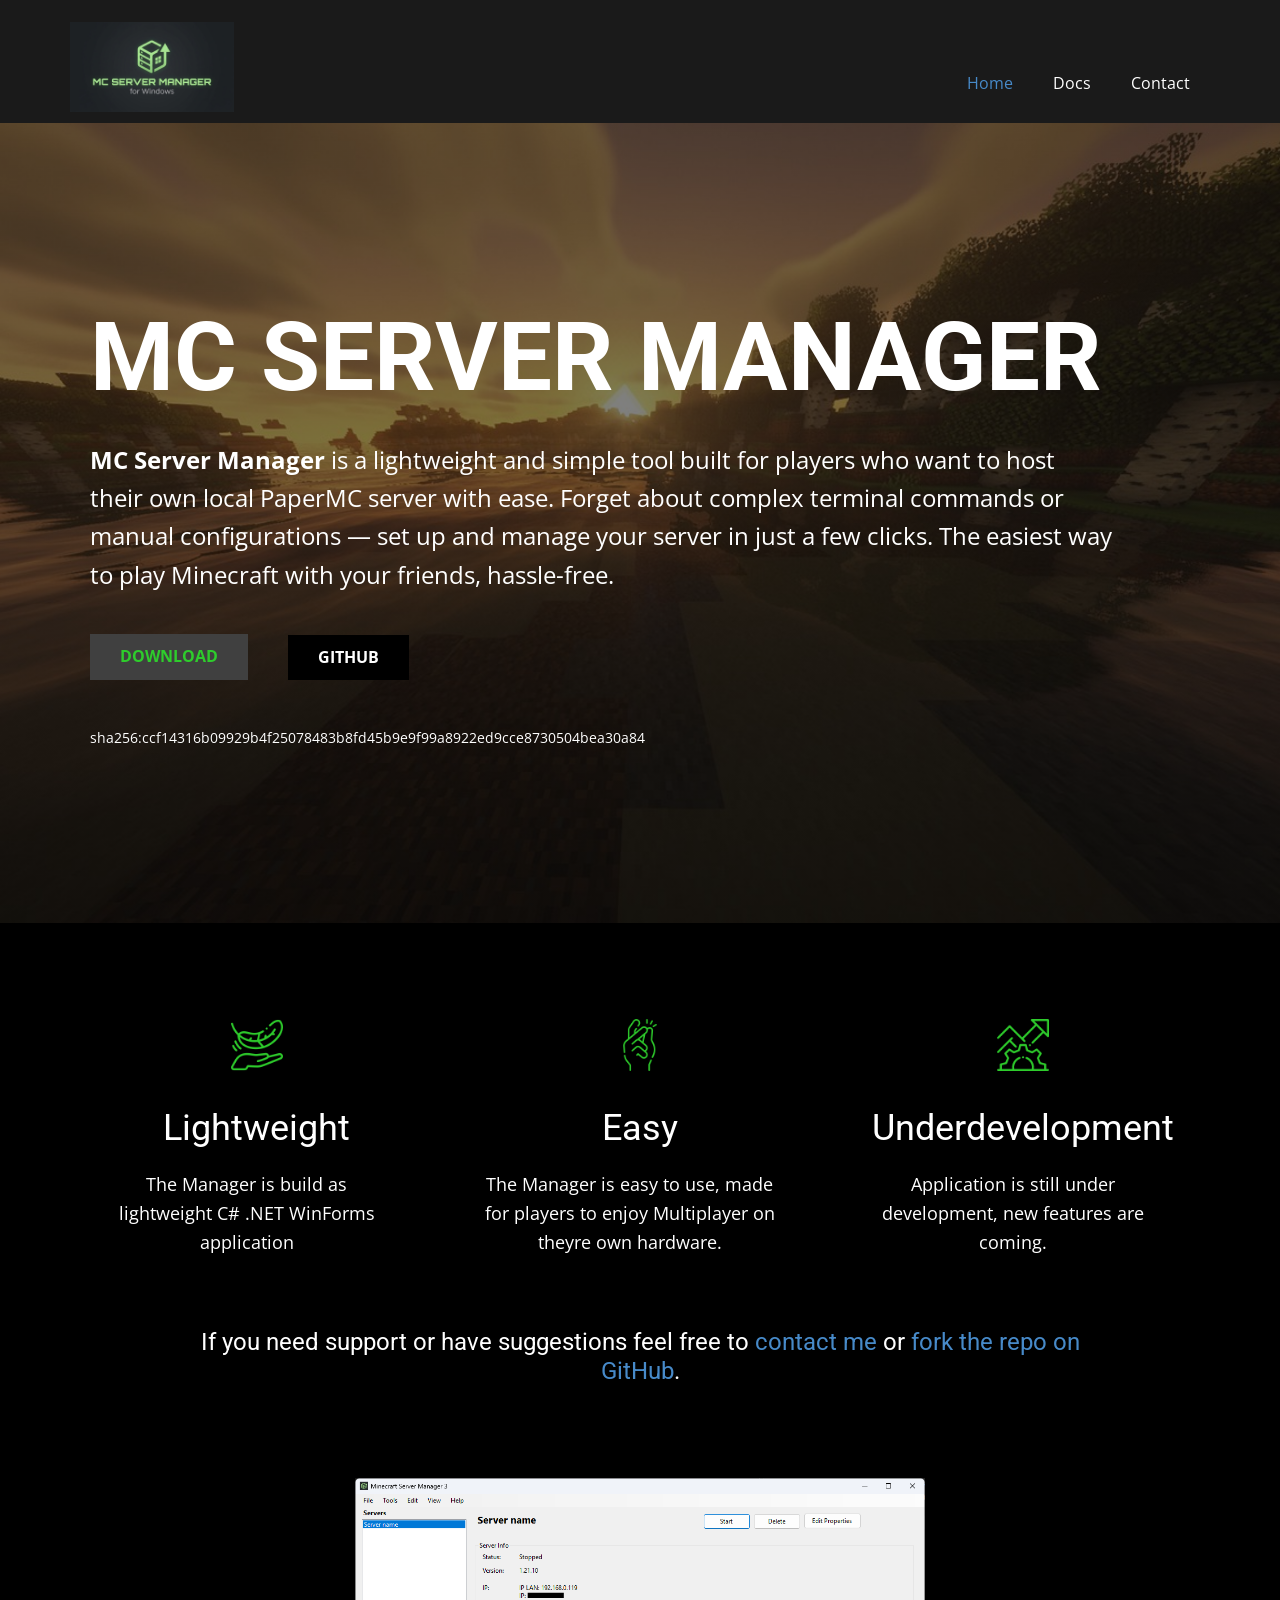
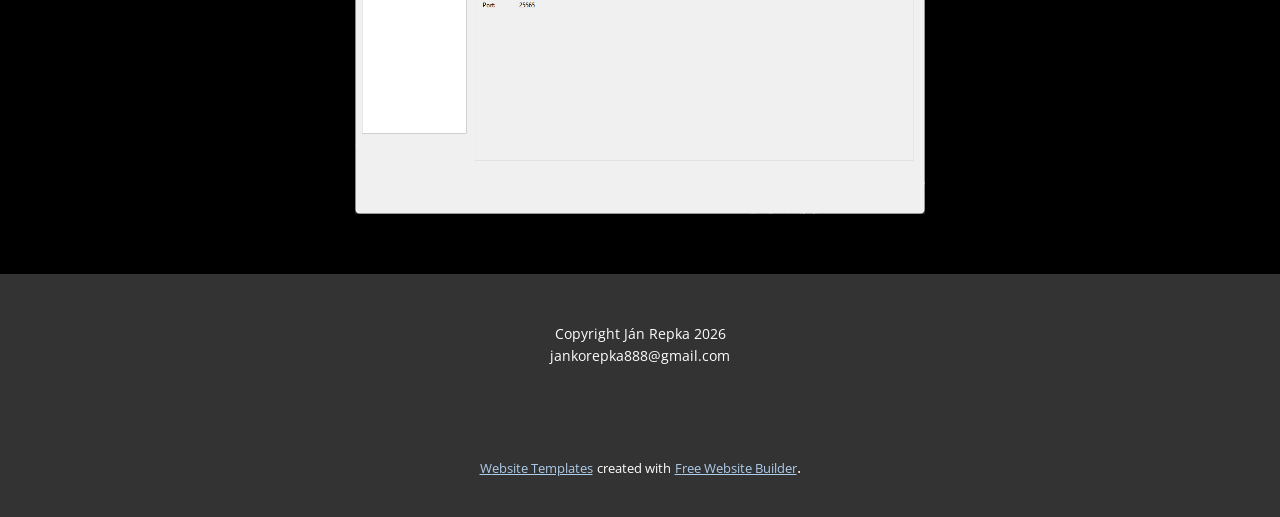
<file: docs/index.html>
<!DOCTYPE html>
<html style="font-size: 16px;" lang="en"><head>
    <meta name="viewport" content="width=device-width, initial-scale=1.0">
    <meta charset="utf-8">
    <meta name="keywords" content="MC Server Manager">
    <meta name="description" content="">
    <title>Home</title>
    <link rel="stylesheet" href="nicepage.css" media="screen">
<link rel="stylesheet" href="Home.css" media="screen">
    <script class="u-script" type="text/javascript" src="jquery.js" defer=""></script>
    <script class="u-script" type="text/javascript" src="nicepage.js" defer=""></script>
    <meta name="generator" content="Nicepage 5.20.7, nicepage.com">
    <link id="u-theme-google-font" rel="stylesheet" href="https://fonts.googleapis.com/css?family=Roboto:100,100i,300,300i,400,400i,500,500i,700,700i,900,900i|Open+Sans:300,300i,400,400i,500,500i,600,600i,700,700i,800,800i">
    
    
    
    
    
    <script type="application/ld+json">{
		"@context": "http://schema.org",
		"@type": "Organization",
		"name": "MC Server Manager",
		"logo": "images/Gemini_Generated_Image_7xptm7xptm7xptm7.jpeg"
}</script>
    <meta name="theme-color" content="#478ac9">
    <meta property="og:title" content="Home">
    <meta property="og:type" content="website">
  <meta data-intl-tel-input-cdn-path="intlTelInput/"></head>
  <body data-home-page="Home.html" data-home-page-title="Home" data-path-to-root="./" data-include-products="false" class="u-body u-xl-mode" data-lang="en"><header class="u-clearfix u-grey-90 u-header u-header" id="sec-f086"><div class="u-clearfix u-sheet u-sheet-1">
        <a href="Home.html" class="u-image u-logo u-image-1" data-image-width="1408" data-image-height="768" title="Home">
          <img src="images/Gemini_Generated_Image_7xptm7xptm7xptm7.jpeg" class="u-logo-image u-logo-image-1">
        </a>
        <nav class="u-menu u-menu-one-level u-offcanvas u-menu-1">
          <div class="menu-collapse" style="font-size: 1rem; letter-spacing: 0px;">
            <a class="u-button-style u-custom-left-right-menu-spacing u-custom-padding-bottom u-custom-top-bottom-menu-spacing u-nav-link u-text-active-palette-1-base u-text-hover-palette-2-base" href="#">
              <svg class="u-svg-link" viewBox="0 0 24 24"><use xmlns:xlink="http://www.w3.org/1999/xlink" xlink:href="#menu-hamburger"></use></svg>
              <svg class="u-svg-content" version="1.1" id="menu-hamburger" viewBox="0 0 16 16" x="0px" y="0px" xmlns:xlink="http://www.w3.org/1999/xlink" xmlns="http://www.w3.org/2000/svg"><g><rect y="1" width="16" height="2"></rect><rect y="7" width="16" height="2"></rect><rect y="13" width="16" height="2"></rect>
</g></svg>
            </a>
          </div>
          <div class="u-custom-menu u-nav-container">
            <ul class="u-nav u-unstyled u-nav-1"><li class="u-nav-item"><a class="u-button-style u-nav-link u-text-active-palette-1-base u-text-hover-palette-2-base" href="Home.html" style="padding: 10px 20px;">Home</a>
</li><li class="u-nav-item"><a class="u-button-style u-nav-link u-text-active-palette-1-base u-text-hover-palette-2-base" href="Docs.html" style="padding: 10px 20px;">Docs</a>
</li><li class="u-nav-item"><a class="u-button-style u-nav-link u-text-active-palette-1-base u-text-hover-palette-2-base" href="Contact.html" style="padding: 10px 20px;">Contact</a>
</li></ul>
          </div>
          <div class="u-custom-menu u-nav-container-collapse">
            <div class="u-black u-container-style u-inner-container-layout u-opacity u-opacity-95 u-sidenav">
              <div class="u-inner-container-layout u-sidenav-overflow">
                <div class="u-menu-close"></div>
                <ul class="u-align-center u-nav u-popupmenu-items u-unstyled u-nav-2"><li class="u-nav-item"><a class="u-button-style u-nav-link" href="Home.html">Home</a>
</li><li class="u-nav-item"><a class="u-button-style u-nav-link" href="Docs.html">Docs</a>
</li><li class="u-nav-item"><a class="u-button-style u-nav-link" href="Contact.html">Contact</a>
</li></ul>
              </div>
            </div>
            <div class="u-black u-menu-overlay u-opacity u-opacity-70"></div>
          </div>
        </nav>
      </div></header>
    <section class="u-align-left u-clearfix u-image u-shading u-section-1" src="" data-image-width="1280" data-image-height="720" id="sec-16d6">
      <div class="u-clearfix u-sheet u-sheet-1">
        <h1 class="u-text u-text-default u-title u-text-1">MC Server Manager</h1>
        <p class="u-large-text u-text u-text-variant u-text-2"><b>MC Server Manager</b> is a lightweight and simple tool built for players who want to host their own local PaperMC server with ease. Forget about complex terminal commands or manual configurations — set up and manage your server in just a few clicks. The easiest way to play Minecraft with your friends, hassle-free.
        </p>
        <a href="https://github.com/JaatrovyKnedlicek/MC-Server-Manager-Windows/releases/download/3.0/win-x64.exe" class="u-btn u-button-style u-grey-75 u-text-custom-color-1 u-btn-1" target="_blank">Download<br>
        </a>
        <a href="https://github.com/JaatrovyKnedlicek/MC-Server-Manager-Windows" class="u-black u-btn u-button-style u-btn-2">Github</a>
        <p class="u-text u-text-3"> sha256:ccf14316b09929b4f25078483b8fd45b9e9f99a8922ed9cce8730504bea30a84</p>
      </div>
    </section>
    <section class="u-align-center u-black u-clearfix u-section-2" id="sec-79f2">
      <div class="u-clearfix u-sheet u-sheet-1">
        <div class="u-expanded-width u-list u-list-1">
          <div class="u-repeater u-repeater-1">
            <div class="u-align-center u-container-style u-list-item u-repeater-item">
              <div class="u-container-layout u-similar-container u-valign-top u-container-layout-1"><span class="u-black u-file-icon u-icon u-text-custom-color-1 u-icon-1"><img src="images/4497578-fa80ca86.png" alt=""></span>
                <h3 class="u-text u-text-1">Lightweight</h3>
                <p class="u-text u-text-default u-text-2">The Manager is build as lightweight C# .NET WinForms application</p>
              </div>
            </div>
            <div class="u-align-center u-container-style u-list-item u-repeater-item">
              <div class="u-container-layout u-similar-container u-valign-top u-container-layout-2"><span class="u-black u-file-icon u-icon u-icon-circle u-text-custom-color-1 u-icon-2"><img src="images/3798326-2c5b3eae.png" alt=""></span>
                <h3 class="u-text u-text-3">Easy</h3>
                <p class="u-text u-text-default u-text-4">The Manager is easy to use, made for players to enjoy Multiplayer on theyre own hardware.</p>
              </div>
            </div>
            <div class="u-align-center u-container-style u-list-item u-repeater-item">
              <div class="u-container-layout u-similar-container u-valign-top u-container-layout-3"><span class="u-black u-file-icon u-icon u-icon-circle u-text-custom-color-1 u-icon-3"><img src="images/555038-aad5f849.png" alt=""></span>
                <h3 class="u-text u-text-5">Underdevelopment<br>
                </h3>
                <p class="u-text u-text-default u-text-6">Application is still under development, new features are coming.</p>
              </div>
            </div>
          </div>
        </div>
        <h4 class="u-text u-text-default u-text-7">If you need support or have suggestions feel free to <a href="Contact.html" class="u-active-none u-border-none u-btn u-button-link u-button-style u-hover-none u-none u-text-palette-1-base u-btn-1">contact me</a> or <a href="https://github.com/JaatrovyKnedlicek/MC-Server-Manager-Windows" class="u-active-none u-border-none u-btn u-button-link u-button-style u-hover-none u-none u-text-palette-1-base u-btn-2">fork the repo on GitHub</a>.
        </h4>
      </div>
    </section>
    <section class="u-black u-clearfix u-container-align-center u-section-3" id="sec-48f2">
      <div class="u-clearfix u-sheet u-sheet-1">
        <img class="u-image u-image-default u-image-1" src="images/Snmkaobrazovky2026-08-16153539.png" alt="" data-image-width="1090" data-image-height="642">
      </div>
    </section>
    
    
    
    <footer class="u-align-center u-clearfix u-footer u-grey-80 u-footer" id="sec-ef37"><div class="u-clearfix u-sheet u-sheet-1">
        <p class="u-small-text u-text u-text-variant u-text-1">Copyright Ján Repka 2026<br>jankorepka888@gmail.com
        </p>
      </div></footer>
    <section class="u-backlink u-clearfix u-grey-80">
      <a class="u-link" href="https://nicepage.com/website-templates" target="_blank">
        <span>Website Templates</span>
      </a>
      <p class="u-text">
        <span>created with</span>
      </p>
      <a class="u-link" href="https://nicepage.studio" target="_blank">
        <span>Free Website Builder</span>
      </a>. 
    </section>
  
</body></html>
</file>
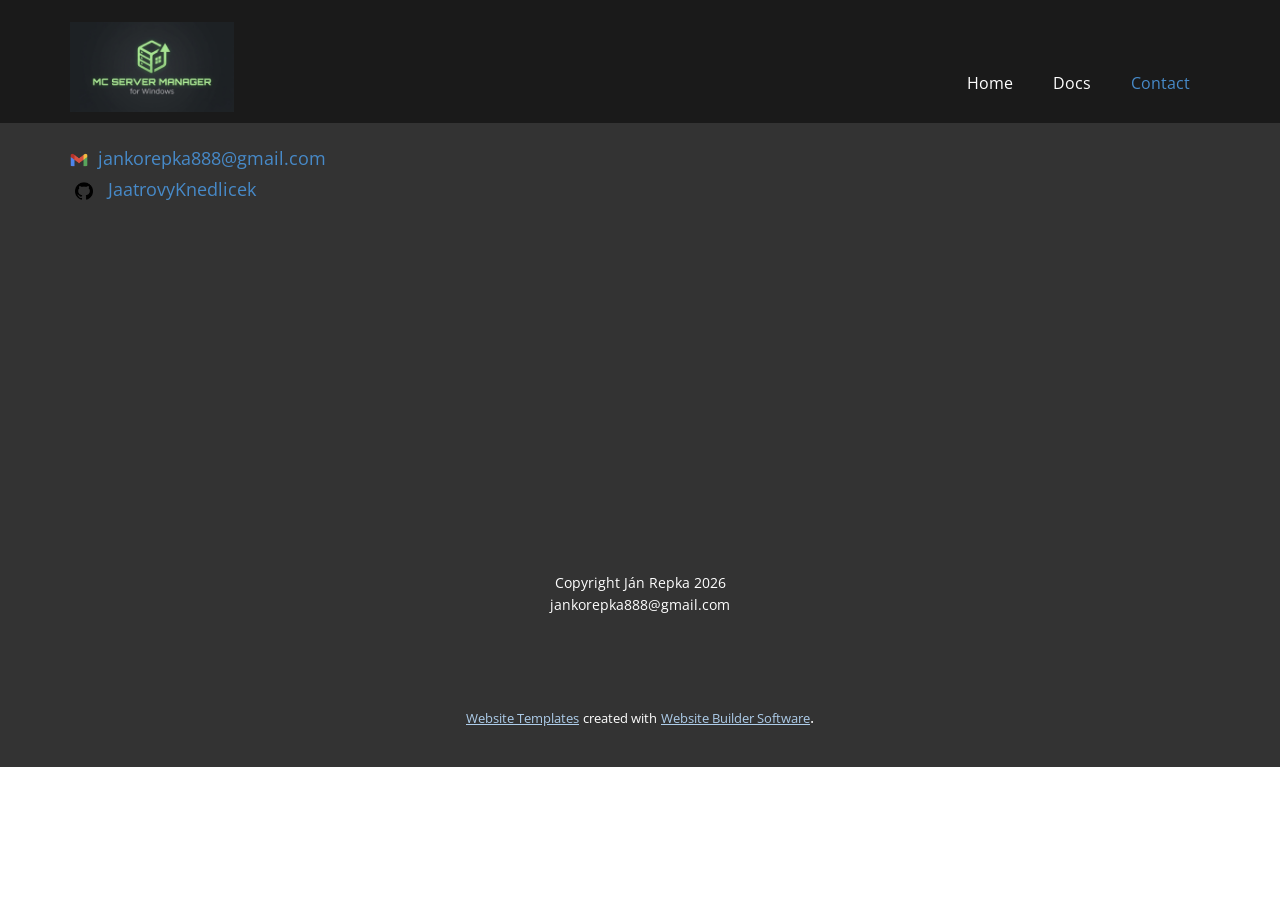
<file: docs/Contact.html>
<!DOCTYPE html>
<html style="font-size: 16px;" lang="en"><head>
    <meta name="viewport" content="width=device-width, initial-scale=1.0">
    <meta charset="utf-8">
    <meta name="keywords" content="">
    <meta name="description" content="">
    <title>Contact</title>
    <link rel="stylesheet" href="nicepage.css" media="screen">
<link rel="stylesheet" href="Contact.css" media="screen">
    <script class="u-script" type="text/javascript" src="jquery.js" defer=""></script>
    <script class="u-script" type="text/javascript" src="nicepage.js" defer=""></script>
    <meta name="generator" content="Nicepage 5.20.7, nicepage.com">
    <link id="u-theme-google-font" rel="stylesheet" href="https://fonts.googleapis.com/css?family=Roboto:100,100i,300,300i,400,400i,500,500i,700,700i,900,900i|Open+Sans:300,300i,400,400i,500,500i,600,600i,700,700i,800,800i">
    
    
    
    <script type="application/ld+json">{
		"@context": "http://schema.org",
		"@type": "Organization",
		"name": "MC Server Manager",
		"logo": "images/Gemini_Generated_Image_7xptm7xptm7xptm7.jpeg"
}</script>
    <meta name="theme-color" content="#478ac9">
    <meta property="og:title" content="Contact">
    <meta property="og:type" content="website">
  <meta data-intl-tel-input-cdn-path="intlTelInput/"></head>
  <body data-path-to-root="./" data-include-products="false" class="u-body u-xl-mode" data-lang="en"><header class="u-clearfix u-grey-90 u-header u-header" id="sec-f086"><div class="u-clearfix u-sheet u-sheet-1">
        <a href="Home.html" class="u-image u-logo u-image-1" data-image-width="1408" data-image-height="768" title="Home">
          <img src="images/Gemini_Generated_Image_7xptm7xptm7xptm7.jpeg" class="u-logo-image u-logo-image-1">
        </a>
        <nav class="u-menu u-menu-one-level u-offcanvas u-menu-1">
          <div class="menu-collapse" style="font-size: 1rem; letter-spacing: 0px;">
            <a class="u-button-style u-custom-left-right-menu-spacing u-custom-padding-bottom u-custom-top-bottom-menu-spacing u-nav-link u-text-active-palette-1-base u-text-hover-palette-2-base" href="#">
              <svg class="u-svg-link" viewBox="0 0 24 24"><use xmlns:xlink="http://www.w3.org/1999/xlink" xlink:href="#menu-hamburger"></use></svg>
              <svg class="u-svg-content" version="1.1" id="menu-hamburger" viewBox="0 0 16 16" x="0px" y="0px" xmlns:xlink="http://www.w3.org/1999/xlink" xmlns="http://www.w3.org/2000/svg"><g><rect y="1" width="16" height="2"></rect><rect y="7" width="16" height="2"></rect><rect y="13" width="16" height="2"></rect>
</g></svg>
            </a>
          </div>
          <div class="u-custom-menu u-nav-container">
            <ul class="u-nav u-unstyled u-nav-1"><li class="u-nav-item"><a class="u-button-style u-nav-link u-text-active-palette-1-base u-text-hover-palette-2-base" href="Home.html" style="padding: 10px 20px;">Home</a>
</li><li class="u-nav-item"><a class="u-button-style u-nav-link u-text-active-palette-1-base u-text-hover-palette-2-base" href="Docs.html" style="padding: 10px 20px;">Docs</a>
</li><li class="u-nav-item"><a class="u-button-style u-nav-link u-text-active-palette-1-base u-text-hover-palette-2-base" href="Contact.html" style="padding: 10px 20px;">Contact</a>
</li></ul>
          </div>
          <div class="u-custom-menu u-nav-container-collapse">
            <div class="u-black u-container-style u-inner-container-layout u-opacity u-opacity-95 u-sidenav">
              <div class="u-inner-container-layout u-sidenav-overflow">
                <div class="u-menu-close"></div>
                <ul class="u-align-center u-nav u-popupmenu-items u-unstyled u-nav-2"><li class="u-nav-item"><a class="u-button-style u-nav-link" href="Home.html">Home</a>
</li><li class="u-nav-item"><a class="u-button-style u-nav-link" href="Docs.html">Docs</a>
</li><li class="u-nav-item"><a class="u-button-style u-nav-link" href="Contact.html">Contact</a>
</li></ul>
              </div>
            </div>
            <div class="u-black u-menu-overlay u-opacity u-opacity-70"></div>
          </div>
        </nav>
      </div></header>
    <section class="u-clearfix u-grey-80 u-section-1" id="sec-ddfa">
      <div class="u-clearfix u-sheet u-sheet-1">
        <p class="u-text u-text-default u-text-1"><span class="u-file-icon u-icon u-icon-1"><img src="images/15047587.png" alt=""></span>&nbsp;​&nbsp;<a href="mailto:jankorepka888@gmail.com?subject=MC%20Server%20Manager%3A" class="u-active-none u-border-none u-btn u-button-link u-button-style u-hover-none u-none u-text-palette-1-base u-btn-1">jankorepka888@gmail.com</a>
          <br>&nbsp;<span class="u-file-icon u-icon"><img src="images/2111432.png" alt=""></span>&nbsp; <span class="u-icon"></span>&nbsp;<a href="https://github.com/JaatrovyKnedlicek" class="u-active-none u-border-none u-btn u-button-link u-button-style u-hover-none u-none u-text-palette-1-base u-btn-2">JaatrovyKnedlicek</a>
          <br>
        </p>
      </div>
    </section>
    
    
    
    <footer class="u-align-center u-clearfix u-footer u-grey-80 u-footer" id="sec-ef37"><div class="u-clearfix u-sheet u-sheet-1">
        <p class="u-small-text u-text u-text-variant u-text-1">Copyright Ján Repka 2026<br>jankorepka888@gmail.com
        </p>
      </div></footer>
    <section class="u-backlink u-clearfix u-grey-80">
      <a class="u-link" href="https://nicepage.com/website-templates" target="_blank">
        <span>Website Templates</span>
      </a>
      <p class="u-text">
        <span>created with</span>
      </p>
      <a class="u-link" href="" target="_blank">
        <span>Website Builder Software</span>
      </a>. 
    </section>
  
</body></html>
</file>
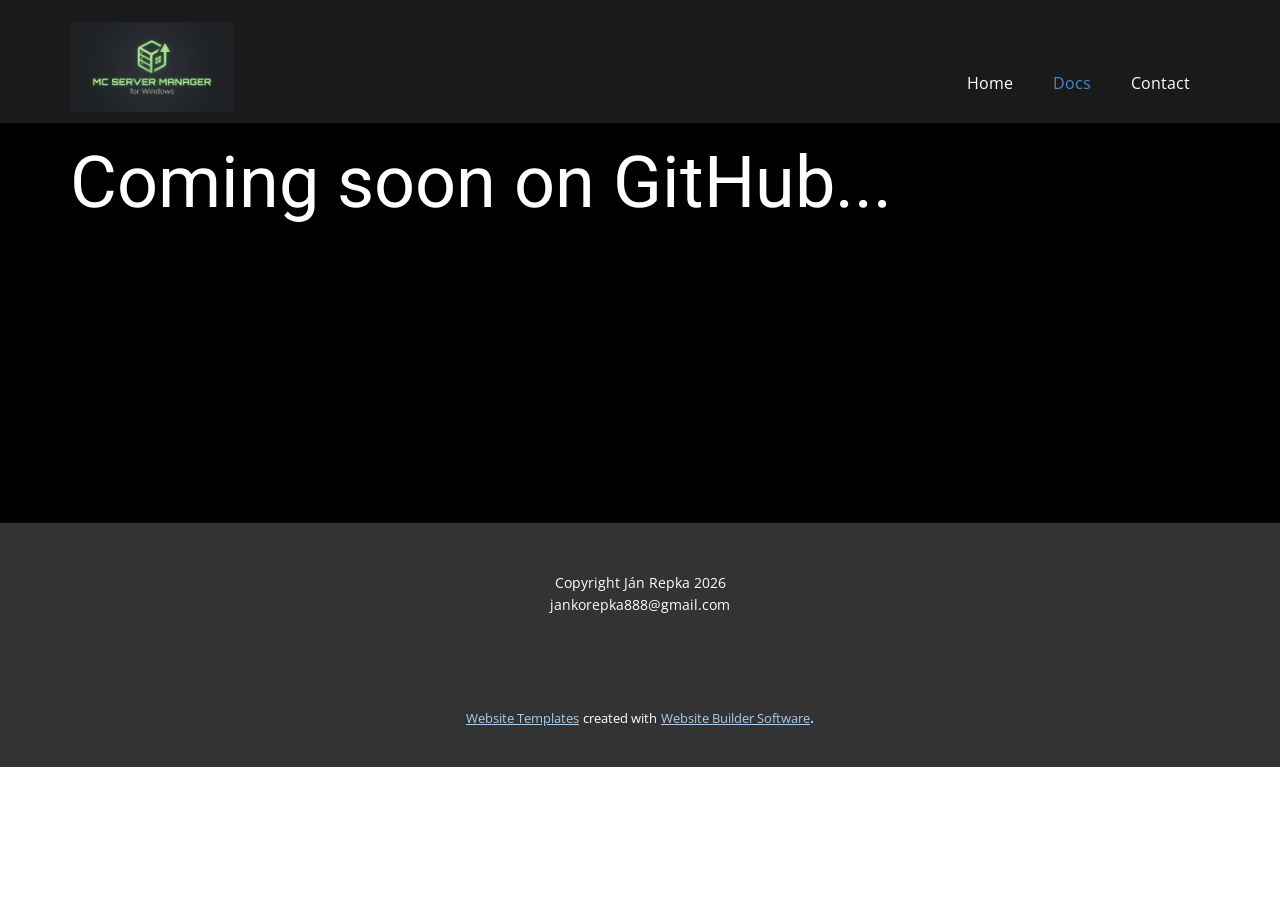
<file: docs/Docs.html>
<!DOCTYPE html>
<html style="font-size: 16px;" lang="en"><head>
    <meta name="viewport" content="width=device-width, initial-scale=1.0">
    <meta charset="utf-8">
    <meta name="keywords" content="Coming soon on GitHub...">
    <meta name="description" content="">
    <title>Docs</title>
    <link rel="stylesheet" href="nicepage.css" media="screen">
<link rel="stylesheet" href="Docs.css" media="screen">
    <script class="u-script" type="text/javascript" src="jquery.js" defer=""></script>
    <script class="u-script" type="text/javascript" src="nicepage.js" defer=""></script>
    <meta name="generator" content="Nicepage 5.20.7, nicepage.com">
    <link id="u-theme-google-font" rel="stylesheet" href="https://fonts.googleapis.com/css?family=Roboto:100,100i,300,300i,400,400i,500,500i,700,700i,900,900i|Open+Sans:300,300i,400,400i,500,500i,600,600i,700,700i,800,800i">
    
    
    
    <script type="application/ld+json">{
		"@context": "http://schema.org",
		"@type": "Organization",
		"name": "MC Server Manager",
		"logo": "images/Gemini_Generated_Image_7xptm7xptm7xptm7.jpeg"
}</script>
    <meta name="theme-color" content="#478ac9">
    <meta property="og:title" content="Docs">
    <meta property="og:type" content="website">
  <meta data-intl-tel-input-cdn-path="intlTelInput/"></head>
  <body data-path-to-root="./" data-include-products="false" class="u-body u-xl-mode" data-lang="en"><header class="u-clearfix u-grey-90 u-header u-header" id="sec-f086"><div class="u-clearfix u-sheet u-sheet-1">
        <a href="Home.html" class="u-image u-logo u-image-1" data-image-width="1408" data-image-height="768" title="Home">
          <img src="images/Gemini_Generated_Image_7xptm7xptm7xptm7.jpeg" class="u-logo-image u-logo-image-1">
        </a>
        <nav class="u-menu u-menu-one-level u-offcanvas u-menu-1">
          <div class="menu-collapse" style="font-size: 1rem; letter-spacing: 0px;">
            <a class="u-button-style u-custom-left-right-menu-spacing u-custom-padding-bottom u-custom-top-bottom-menu-spacing u-nav-link u-text-active-palette-1-base u-text-hover-palette-2-base" href="#">
              <svg class="u-svg-link" viewBox="0 0 24 24"><use xmlns:xlink="http://www.w3.org/1999/xlink" xlink:href="#menu-hamburger"></use></svg>
              <svg class="u-svg-content" version="1.1" id="menu-hamburger" viewBox="0 0 16 16" x="0px" y="0px" xmlns:xlink="http://www.w3.org/1999/xlink" xmlns="http://www.w3.org/2000/svg"><g><rect y="1" width="16" height="2"></rect><rect y="7" width="16" height="2"></rect><rect y="13" width="16" height="2"></rect>
</g></svg>
            </a>
          </div>
          <div class="u-custom-menu u-nav-container">
            <ul class="u-nav u-unstyled u-nav-1"><li class="u-nav-item"><a class="u-button-style u-nav-link u-text-active-palette-1-base u-text-hover-palette-2-base" href="Home.html" style="padding: 10px 20px;">Home</a>
</li><li class="u-nav-item"><a class="u-button-style u-nav-link u-text-active-palette-1-base u-text-hover-palette-2-base" href="Docs.html" style="padding: 10px 20px;">Docs</a>
</li><li class="u-nav-item"><a class="u-button-style u-nav-link u-text-active-palette-1-base u-text-hover-palette-2-base" href="Contact.html" style="padding: 10px 20px;">Contact</a>
</li></ul>
          </div>
          <div class="u-custom-menu u-nav-container-collapse">
            <div class="u-black u-container-style u-inner-container-layout u-opacity u-opacity-95 u-sidenav">
              <div class="u-inner-container-layout u-sidenav-overflow">
                <div class="u-menu-close"></div>
                <ul class="u-align-center u-nav u-popupmenu-items u-unstyled u-nav-2"><li class="u-nav-item"><a class="u-button-style u-nav-link" href="Home.html">Home</a>
</li><li class="u-nav-item"><a class="u-button-style u-nav-link" href="Docs.html">Docs</a>
</li><li class="u-nav-item"><a class="u-button-style u-nav-link" href="Contact.html">Contact</a>
</li></ul>
              </div>
            </div>
            <div class="u-black u-menu-overlay u-opacity u-opacity-70"></div>
          </div>
        </nav>
      </div></header>
    <section class="u-black u-clearfix u-section-1" id="sec-72f5">
      <div class="u-clearfix u-sheet u-sheet-1">
        <h1 class="u-text u-text-default u-text-1">Coming soon on GitHub...</h1>
      </div>
    </section>
    
    
    
    <footer class="u-align-center u-clearfix u-footer u-grey-80 u-footer" id="sec-ef37"><div class="u-clearfix u-sheet u-sheet-1">
        <p class="u-small-text u-text u-text-variant u-text-1">Copyright Ján Repka 2026<br>jankorepka888@gmail.com
        </p>
      </div></footer>
    <section class="u-backlink u-clearfix u-grey-80">
      <a class="u-link" href="https://nicepage.com/website-templates" target="_blank">
        <span>Website Templates</span>
      </a>
      <p class="u-text">
        <span>created with</span>
      </p>
      <a class="u-link" href="" target="_blank">
        <span>Website Builder Software</span>
      </a>. 
    </section>
  
</body></html>
</file>
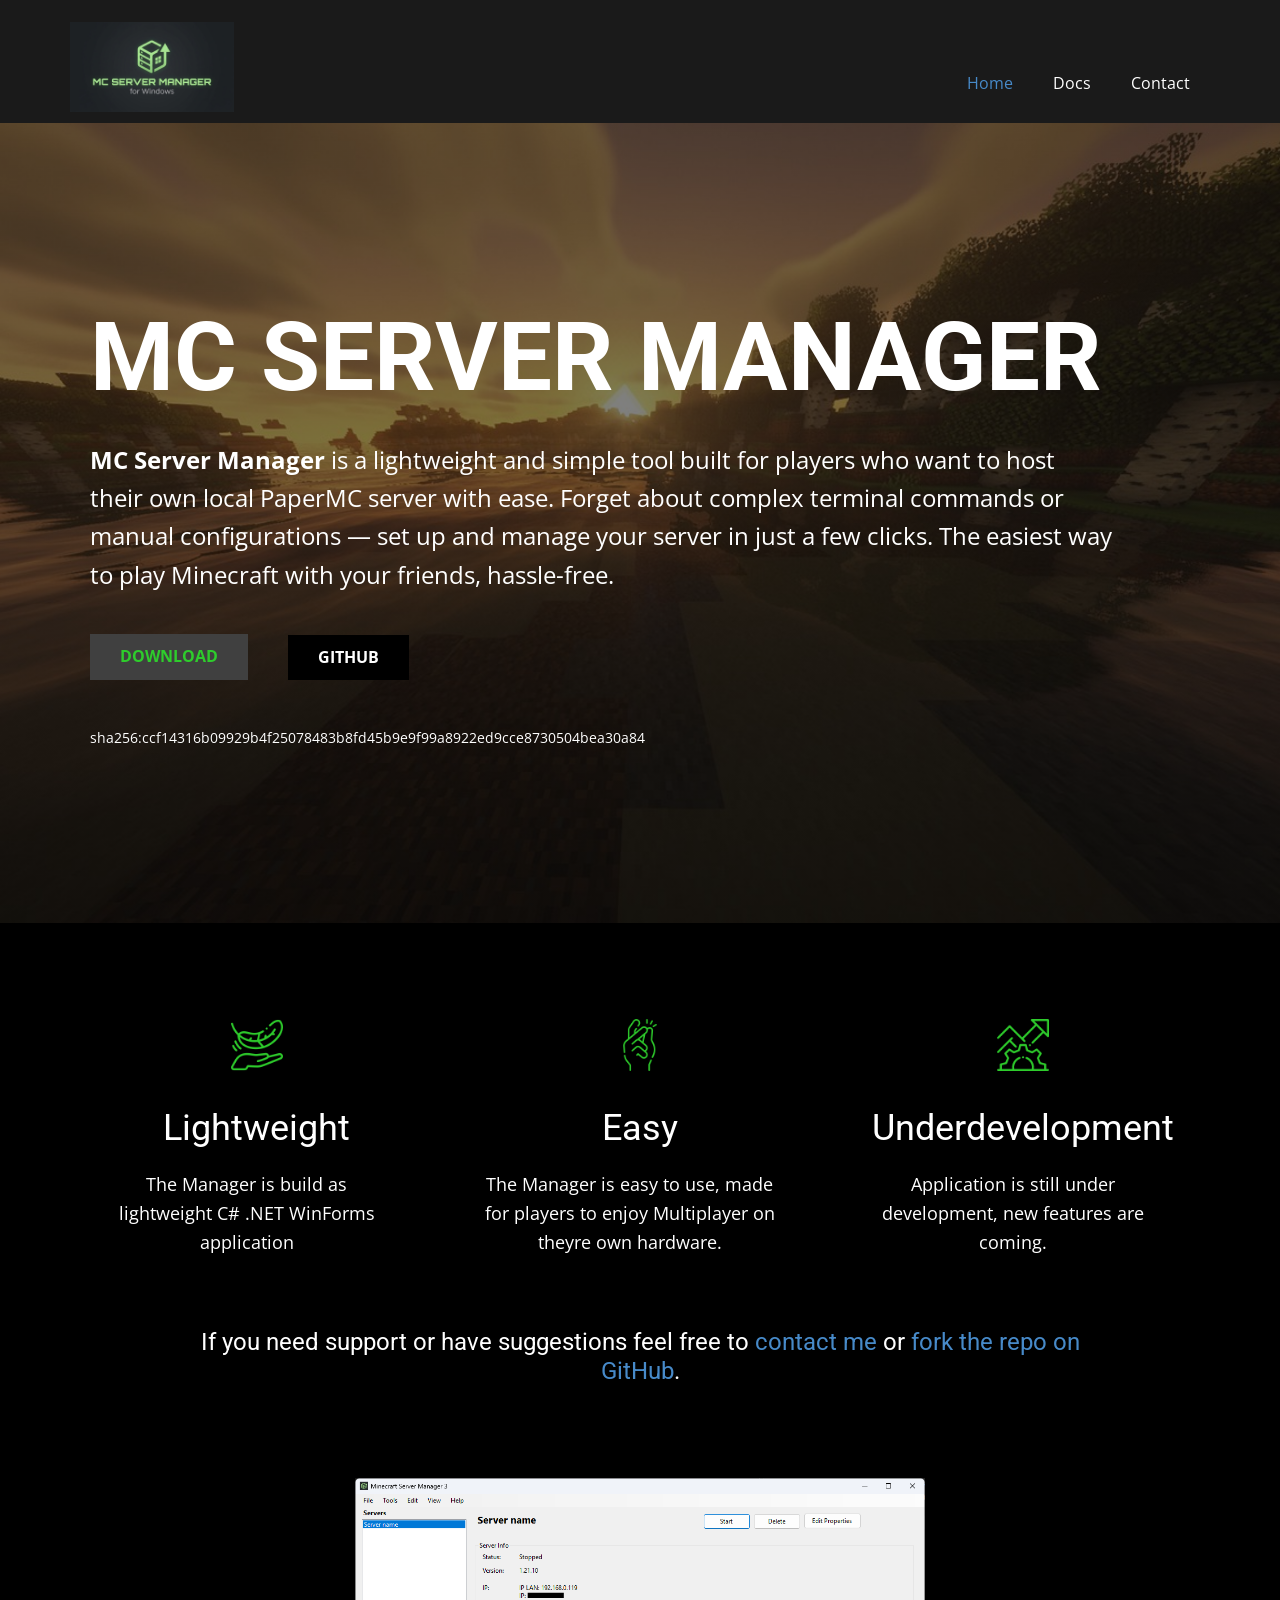
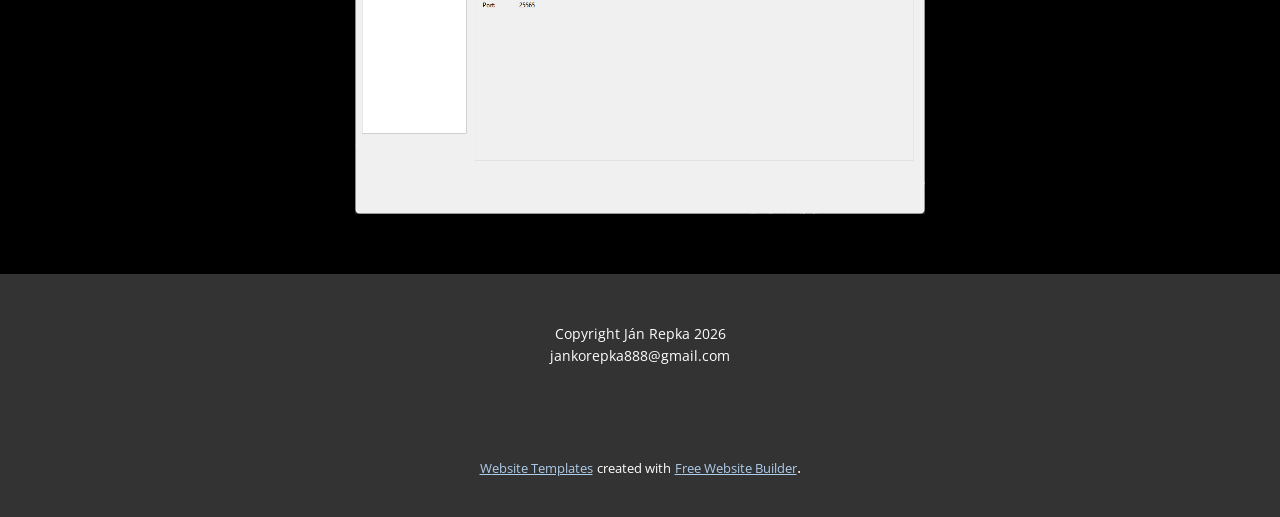
<file: docs/Home.html>
<!DOCTYPE html>
<html style="font-size: 16px;" lang="en"><head>
    <meta name="viewport" content="width=device-width, initial-scale=1.0">
    <meta charset="utf-8">
    <meta name="keywords" content="MC Server Manager">
    <meta name="description" content="">
    <title>Home</title>
    <link rel="stylesheet" href="nicepage.css" media="screen">
<link rel="stylesheet" href="Home.css" media="screen">
    <script class="u-script" type="text/javascript" src="jquery.js" defer=""></script>
    <script class="u-script" type="text/javascript" src="nicepage.js" defer=""></script>
    <meta name="generator" content="Nicepage 5.20.7, nicepage.com">
    <link id="u-theme-google-font" rel="stylesheet" href="https://fonts.googleapis.com/css?family=Roboto:100,100i,300,300i,400,400i,500,500i,700,700i,900,900i|Open+Sans:300,300i,400,400i,500,500i,600,600i,700,700i,800,800i">
    
    
    
    
    
    <script type="application/ld+json">{
		"@context": "http://schema.org",
		"@type": "Organization",
		"name": "MC Server Manager",
		"logo": "images/Gemini_Generated_Image_7xptm7xptm7xptm7.jpeg"
}</script>
    <meta name="theme-color" content="#478ac9">
    <meta property="og:title" content="Home">
    <meta property="og:type" content="website">
  <meta data-intl-tel-input-cdn-path="intlTelInput/"></head>
  <body data-path-to-root="./" data-include-products="false" class="u-body u-xl-mode" data-lang="en"><header class="u-clearfix u-grey-90 u-header u-header" id="sec-f086"><div class="u-clearfix u-sheet u-sheet-1">
        <a href="Home.html" class="u-image u-logo u-image-1" data-image-width="1408" data-image-height="768" title="Home">
          <img src="images/Gemini_Generated_Image_7xptm7xptm7xptm7.jpeg" class="u-logo-image u-logo-image-1">
        </a>
        <nav class="u-menu u-menu-one-level u-offcanvas u-menu-1">
          <div class="menu-collapse" style="font-size: 1rem; letter-spacing: 0px;">
            <a class="u-button-style u-custom-left-right-menu-spacing u-custom-padding-bottom u-custom-top-bottom-menu-spacing u-nav-link u-text-active-palette-1-base u-text-hover-palette-2-base" href="#">
              <svg class="u-svg-link" viewBox="0 0 24 24"><use xmlns:xlink="http://www.w3.org/1999/xlink" xlink:href="#menu-hamburger"></use></svg>
              <svg class="u-svg-content" version="1.1" id="menu-hamburger" viewBox="0 0 16 16" x="0px" y="0px" xmlns:xlink="http://www.w3.org/1999/xlink" xmlns="http://www.w3.org/2000/svg"><g><rect y="1" width="16" height="2"></rect><rect y="7" width="16" height="2"></rect><rect y="13" width="16" height="2"></rect>
</g></svg>
            </a>
          </div>
          <div class="u-custom-menu u-nav-container">
            <ul class="u-nav u-unstyled u-nav-1"><li class="u-nav-item"><a class="u-button-style u-nav-link u-text-active-palette-1-base u-text-hover-palette-2-base" href="Home.html" style="padding: 10px 20px;">Home</a>
</li><li class="u-nav-item"><a class="u-button-style u-nav-link u-text-active-palette-1-base u-text-hover-palette-2-base" href="Docs.html" style="padding: 10px 20px;">Docs</a>
</li><li class="u-nav-item"><a class="u-button-style u-nav-link u-text-active-palette-1-base u-text-hover-palette-2-base" href="Contact.html" style="padding: 10px 20px;">Contact</a>
</li></ul>
          </div>
          <div class="u-custom-menu u-nav-container-collapse">
            <div class="u-black u-container-style u-inner-container-layout u-opacity u-opacity-95 u-sidenav">
              <div class="u-inner-container-layout u-sidenav-overflow">
                <div class="u-menu-close"></div>
                <ul class="u-align-center u-nav u-popupmenu-items u-unstyled u-nav-2"><li class="u-nav-item"><a class="u-button-style u-nav-link" href="Home.html">Home</a>
</li><li class="u-nav-item"><a class="u-button-style u-nav-link" href="Docs.html">Docs</a>
</li><li class="u-nav-item"><a class="u-button-style u-nav-link" href="Contact.html">Contact</a>
</li></ul>
              </div>
            </div>
            <div class="u-black u-menu-overlay u-opacity u-opacity-70"></div>
          </div>
        </nav>
      </div></header>
    <section class="u-align-left u-clearfix u-image u-shading u-section-1" src="" data-image-width="1280" data-image-height="720" id="sec-16d6">
      <div class="u-clearfix u-sheet u-sheet-1">
        <h1 class="u-text u-text-default u-title u-text-1">MC Server Manager</h1>
        <p class="u-large-text u-text u-text-variant u-text-2"><b>MC Server Manager</b> is a lightweight and simple tool built for players who want to host their own local PaperMC server with ease. Forget about complex terminal commands or manual configurations — set up and manage your server in just a few clicks. The easiest way to play Minecraft with your friends, hassle-free.
        </p>
        <a href="https://github.com/JaatrovyKnedlicek/MC-Server-Manager-Windows/releases/download/3.0/win-x64.exe" class="u-btn u-button-style u-grey-75 u-text-custom-color-1 u-btn-1" target="_blank">Download<br>
        </a>
        <a href="https://github.com/JaatrovyKnedlicek/MC-Server-Manager-Windows" class="u-black u-btn u-button-style u-btn-2">Github</a>
        <p class="u-text u-text-3"> sha256:ccf14316b09929b4f25078483b8fd45b9e9f99a8922ed9cce8730504bea30a84</p>
      </div>
    </section>
    <section class="u-align-center u-black u-clearfix u-section-2" id="sec-79f2">
      <div class="u-clearfix u-sheet u-sheet-1">
        <div class="u-expanded-width u-list u-list-1">
          <div class="u-repeater u-repeater-1">
            <div class="u-align-center u-container-style u-list-item u-repeater-item">
              <div class="u-container-layout u-similar-container u-valign-top u-container-layout-1"><span class="u-black u-file-icon u-icon u-text-custom-color-1 u-icon-1"><img src="images/4497578-fa80ca86.png" alt=""></span>
                <h3 class="u-text u-text-1">Lightweight</h3>
                <p class="u-text u-text-default u-text-2">The Manager is build as lightweight C# .NET WinForms application</p>
              </div>
            </div>
            <div class="u-align-center u-container-style u-list-item u-repeater-item">
              <div class="u-container-layout u-similar-container u-valign-top u-container-layout-2"><span class="u-black u-file-icon u-icon u-icon-circle u-text-custom-color-1 u-icon-2"><img src="images/3798326-2c5b3eae.png" alt=""></span>
                <h3 class="u-text u-text-3">Easy</h3>
                <p class="u-text u-text-default u-text-4">The Manager is easy to use, made for players to enjoy Multiplayer on theyre own hardware.</p>
              </div>
            </div>
            <div class="u-align-center u-container-style u-list-item u-repeater-item">
              <div class="u-container-layout u-similar-container u-valign-top u-container-layout-3"><span class="u-black u-file-icon u-icon u-icon-circle u-text-custom-color-1 u-icon-3"><img src="images/555038-aad5f849.png" alt=""></span>
                <h3 class="u-text u-text-5">Underdevelopment<br>
                </h3>
                <p class="u-text u-text-default u-text-6">Application is still under development, new features are coming.</p>
              </div>
            </div>
          </div>
        </div>
        <h4 class="u-text u-text-default u-text-7">If you need support or have suggestions feel free to <a href="Contact.html" class="u-active-none u-border-none u-btn u-button-link u-button-style u-hover-none u-none u-text-palette-1-base u-btn-1">contact me</a> or <a href="https://github.com/JaatrovyKnedlicek/MC-Server-Manager-Windows" class="u-active-none u-border-none u-btn u-button-link u-button-style u-hover-none u-none u-text-palette-1-base u-btn-2">fork the repo on GitHub</a>.
        </h4>
      </div>
    </section>
    <section class="u-black u-clearfix u-container-align-center u-section-3" id="sec-48f2">
      <div class="u-clearfix u-sheet u-sheet-1">
        <img class="u-image u-image-default u-image-1" src="images/Snmkaobrazovky2026-08-16153539.png" alt="" data-image-width="1090" data-image-height="642">
      </div>
    </section>
    
    
    
    <footer class="u-align-center u-clearfix u-footer u-grey-80 u-footer" id="sec-ef37"><div class="u-clearfix u-sheet u-sheet-1">
        <p class="u-small-text u-text u-text-variant u-text-1">Copyright Ján Repka 2026<br>jankorepka888@gmail.com
        </p>
      </div></footer>
    <section class="u-backlink u-clearfix u-grey-80">
      <a class="u-link" href="https://nicepage.com/website-templates" target="_blank">
        <span>Website Templates</span>
      </a>
      <p class="u-text">
        <span>created with</span>
      </p>
      <a class="u-link" href="https://nicepage.studio" target="_blank">
        <span>Free Website Builder</span>
      </a>. 
    </section>
  
</body></html>
</file>
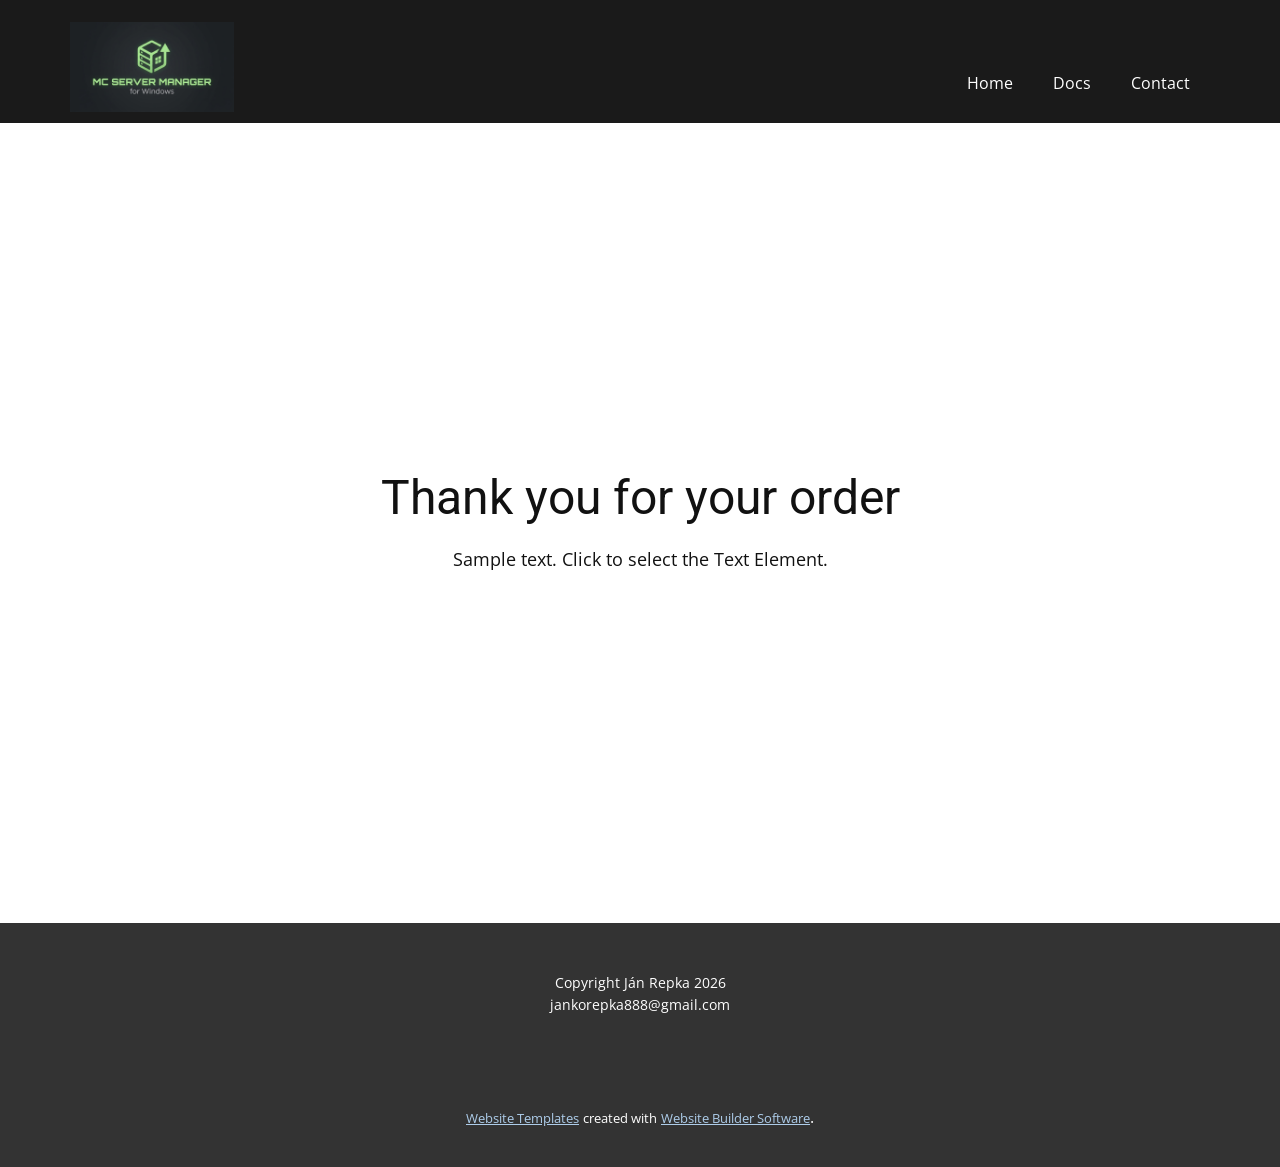
<file: docs/thank-you-page.html>
<!DOCTYPE html>
<html style="font-size: 16px;" lang="en"><head>
    <meta name="viewport" content="width=device-width, initial-scale=1.0">
    <meta charset="utf-8">
    <meta name="keywords" content="Thank you for your order">
    <meta name="description" content="">
    <title>Thank You Page Template</title>
    <link rel="stylesheet" href="nicepage.css" media="screen">
<link rel="stylesheet" href="Thank-You-Page-Template.css" media="screen">
    <script class="u-script" type="text/javascript" src="jquery.js" defer=""></script>
    <script class="u-script" type="text/javascript" src="nicepage.js" defer=""></script>
    <meta name="generator" content="Nicepage 5.20.7, nicepage.com">
    <link id="u-theme-google-font" rel="stylesheet" href="https://fonts.googleapis.com/css?family=Roboto:100,100i,300,300i,400,400i,500,500i,700,700i,900,900i|Open+Sans:300,300i,400,400i,500,500i,600,600i,700,700i,800,800i">
    
    
    
    <script type="application/ld+json">{
		"@context": "http://schema.org",
		"@type": "Organization",
		"name": "MC Server Manager",
		"logo": "images/Gemini_Generated_Image_7xptm7xptm7xptm7.jpeg"
}</script>
    <meta name="theme-color" content="#478ac9">
    <meta property="og:title" content="Thank You Page Template">
    <meta property="og:type" content="website">
  <meta data-intl-tel-input-cdn-path="intlTelInput/"></head>
  <body data-path-to-root="./" data-include-products="false" class="u-body u-xl-mode" data-lang="en"><header class="u-clearfix u-grey-90 u-header u-header" id="sec-f086"><div class="u-clearfix u-sheet u-sheet-1">
        <a href="Home.html" class="u-image u-logo u-image-1" data-image-width="1408" data-image-height="768" title="Home">
          <img src="images/Gemini_Generated_Image_7xptm7xptm7xptm7.jpeg" class="u-logo-image u-logo-image-1">
        </a>
        <nav class="u-menu u-menu-one-level u-offcanvas u-menu-1">
          <div class="menu-collapse" style="font-size: 1rem; letter-spacing: 0px;">
            <a class="u-button-style u-custom-left-right-menu-spacing u-custom-padding-bottom u-custom-top-bottom-menu-spacing u-nav-link u-text-active-palette-1-base u-text-hover-palette-2-base" href="#">
              <svg class="u-svg-link" viewBox="0 0 24 24"><use xmlns:xlink="http://www.w3.org/1999/xlink" xlink:href="#menu-hamburger"></use></svg>
              <svg class="u-svg-content" version="1.1" id="menu-hamburger" viewBox="0 0 16 16" x="0px" y="0px" xmlns:xlink="http://www.w3.org/1999/xlink" xmlns="http://www.w3.org/2000/svg"><g><rect y="1" width="16" height="2"></rect><rect y="7" width="16" height="2"></rect><rect y="13" width="16" height="2"></rect>
</g></svg>
            </a>
          </div>
          <div class="u-custom-menu u-nav-container">
            <ul class="u-nav u-unstyled u-nav-1"><li class="u-nav-item"><a class="u-button-style u-nav-link u-text-active-palette-1-base u-text-hover-palette-2-base" href="Home.html" style="padding: 10px 20px;">Home</a>
</li><li class="u-nav-item"><a class="u-button-style u-nav-link u-text-active-palette-1-base u-text-hover-palette-2-base" href="Docs.html" style="padding: 10px 20px;">Docs</a>
</li><li class="u-nav-item"><a class="u-button-style u-nav-link u-text-active-palette-1-base u-text-hover-palette-2-base" href="Contact.html" style="padding: 10px 20px;">Contact</a>
</li></ul>
          </div>
          <div class="u-custom-menu u-nav-container-collapse">
            <div class="u-black u-container-style u-inner-container-layout u-opacity u-opacity-95 u-sidenav">
              <div class="u-inner-container-layout u-sidenav-overflow">
                <div class="u-menu-close"></div>
                <ul class="u-align-center u-nav u-popupmenu-items u-unstyled u-nav-2"><li class="u-nav-item"><a class="u-button-style u-nav-link" href="Home.html">Home</a>
</li><li class="u-nav-item"><a class="u-button-style u-nav-link" href="Docs.html">Docs</a>
</li><li class="u-nav-item"><a class="u-button-style u-nav-link" href="Contact.html">Contact</a>
</li></ul>
              </div>
            </div>
            <div class="u-black u-menu-overlay u-opacity u-opacity-70"></div>
          </div>
        </nav>
      </div></header>
    <section class="u-align-center u-clearfix u-container-align-center u-section-1" id="sec-4ada">
      <div class="u-clearfix u-sheet u-valign-middle u-sheet-1">
        <h2 class="u-align-center u-text u-text-default u-text-1"> Thank you for your order</h2>
        <p class="u-align-center u-text u-text-default u-text-2">Sample text. Click to select the Text Element.</p>
      </div>
    </section>
    
    
    
    <footer class="u-align-center u-clearfix u-footer u-grey-80 u-footer" id="sec-ef37"><div class="u-clearfix u-sheet u-sheet-1">
        <p class="u-small-text u-text u-text-variant u-text-1">Copyright Ján Repka 2026<br>jankorepka888@gmail.com
        </p>
      </div></footer>
    <section class="u-backlink u-clearfix u-grey-80">
      <a class="u-link" href="https://nicepage.com/website-templates" target="_blank">
        <span>Website Templates</span>
      </a>
      <p class="u-text">
        <span>created with</span>
      </p>
      <a class="u-link" href="" target="_blank">
        <span>Website Builder Software</span>
      </a>. 
    </section>
  
</body></html>
</file>
